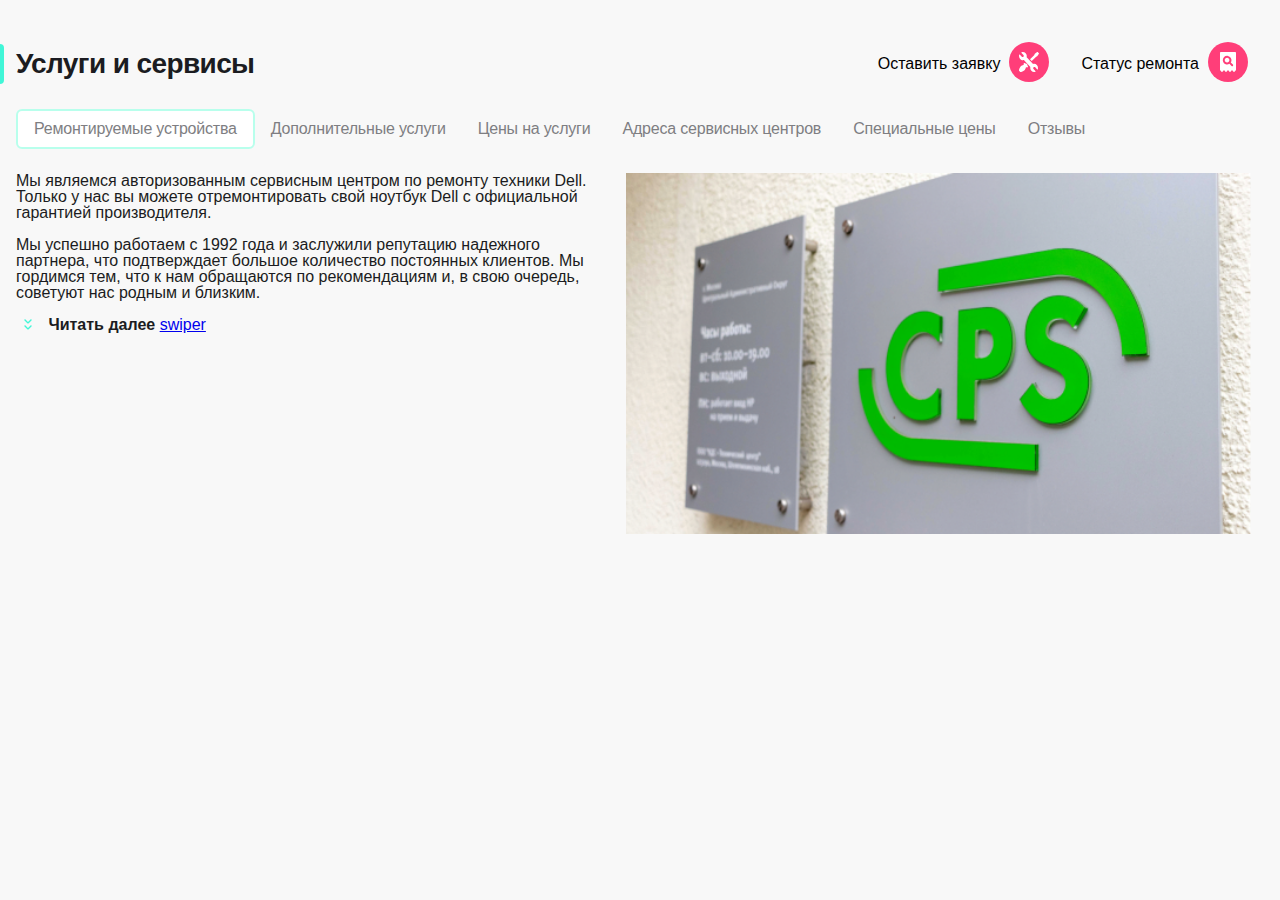
<file: index.html>
<!DOCTYPE html>
<html lang="en">
<head>
	<meta charset="UTF-8">
	<title>Noname-site</title>
	<meta name="format-detection" content="telephone=no">
	<meta http-equiv="X-UA-Compatible" content="IE=edge">
	<link rel="stylesheet" type="text/css" href="reset.css">
	<link rel="stylesheet" type="text/css" href="style.css">
	<meta name="viewport" content="width=device-width, initial-scale=1.0, maximum-scale=1.0, user-scaleble=0" />
</head>
<body>
	<header>
		<nav class="navigation">
			<div class="leftside-navigation">	
				<ul class="leftside-navigation__menu">
					<li class="burger-menu">
						<a href="#">
							<svg width="40" height="40" viewBox="0 0 40 40" fill="none" xmlns="http://www.w3.org/2000/svg">
								<rect width="40" height="40" rx="20" fill="#FF3E79"/>
								<path fill-rule="evenodd" clip-rule="evenodd" d="M11 13C11 12.4477 11.4477 12 12 12H28C28.5523 12 29 12.4477 29 13C29 13.5523 28.5523 14 28 14H12C11.4477 14 11 13.5523 11 13ZM11 20C11 19.4477 11.4477 19 12 19H20C20.5523 19 21 19.4477 21 20C21 20.5523 20.5523 21 20 21H12C11.4477 21 11 20.5523 11 20ZM12 26C11.4477 26 11 26.4477 11 27C11 27.5523 11.4477 28 12 28H24C24.5523 28 25 27.5523 25 27C25 26.4477 24.5523 26 24 26H12Z" fill="white"/>
							</svg>
						</a>
					</li>
				</ul>

				<a href="#" class="leftside-navigation__logo"><img src="img/logo.png"></a>
			</div>

			<div class="rightside-navigation">	
				<ul class="rightside-navigation__menu">
					<li>
						<a href="#">
							<svg width="40" height="40" viewBox="0 0 40 40" fill="none" xmlns="http://www.w3.org/2000/svg">
								<rect width="40" height="40" rx="20" fill="#FF3E79"/>
								<path fill-rule="evenodd" clip-rule="evenodd" d="M12.7602 23.25L15.3002 22.96C15.9102 22.89 16.5102 23.1 16.9402 23.53L18.7802 25.37C21.6102 23.93 23.9302 21.62 25.3702 18.78L23.5202 16.93C23.0902 16.5 22.8802 15.9 22.9502 15.29L23.2402 12.77C23.3602 11.76 24.2102 11 25.2302 11H26.9602C28.0902 11 29.0302 11.94 28.9602 13.07C28.4302 21.61 21.6002 28.43 13.0702 28.96C11.9402 29.03 11.0002 28.09 11.0002 26.96V25.23C10.9902 24.22 11.7502 23.37 12.7602 23.25Z" fill="white"/>
							</svg>
						</a>
					</li>	
					<li>
						<a href="#">
							<svg width="40" height="40" viewBox="0 0 40 40" fill="none" xmlns="http://www.w3.org/2000/svg">
								<rect width="40" height="40" rx="20" fill="#FF3E79"/>
								<path fill-rule="evenodd" clip-rule="evenodd" d="M28 11H12C10.9 11 10.01 11.9 10.01 13L10 31L14 26H28C29.1 26 30 25.1 30 24V13C30 11.9 29.1 11 28 11ZM21 22H15C14.45 22 14 21.55 14 21C14 20.45 14.45 20 15 20H21C21.55 20 22 20.45 22 21C22 21.55 21.55 22 21 22ZM25 17H15C14.45 17 14 16.55 14 16C14 15.45 14.45 15 15 15H25C25.55 15 26 15.45 26 16C26 16.55 25.55 17 25 17Z" fill="white"/>
							</svg>

						</a>
					</li>	
					<li>
						<a href="#">
							<svg width="40" height="40" viewBox="0 0 40 40" fill="none" xmlns="http://www.w3.org/2000/svg">
								<rect width="40" height="40" rx="20" fill="#FF3E79"/>
								<path d="M20.5 19C22.9853 19 25 16.9853 25 14.5C25 12.0147 22.9853 10 20.5 10C18.0147 10 16 12.0147 16 14.5C16 16.9853 18.0147 19 20.5 19Z" fill="white"/>
								<path d="M10.0166 26.6118C9.88693 27.3412 10.5352 28 11.339 28H28.6604C29.4902 28 30.1125 27.3412 29.9829 26.6118C29.2309 22.4 25.0561 20 19.9997 20C14.9433 20 10.7686 22.4 10.0166 26.6118Z" fill="white"/>
							</svg>

						</a>
					</li>	
					<li>
						<a href="#">
							<svg width="40" height="40" viewBox="0 0 40 40" fill="none" xmlns="http://www.w3.org/2000/svg">
								<rect width="40" height="40" rx="20" fill="#FF3E79"/>
								<path d="M18.2581 23.4583L18.6668 23.0494L16.95 21.3322L16.5412 21.7411L16.3368 21.5367C16.0098 21.1687 15.6828 20.9643 15.3558 21.0052C15.1105 21.0052 14.9061 21.1687 14.7426 21.414C14.4973 21.8229 14.62 22.2726 14.6608 22.5588C14.6608 22.6406 14.7017 22.6815 14.7017 22.7632C14.7017 22.8859 14.7017 23.0494 14.4156 23.0903C14.0068 23.213 13.4754 23.3356 12.944 23.6218C12.2082 24.0307 11.7176 24.3987 11.4315 24.7666C9.91902 26.7291 10.0008 28.4055 10.0008 28.4872C10.0008 28.6099 10.0417 28.6917 10.1234 28.7325L11.2271 29.8773C11.3089 29.9591 11.3906 30 11.4724 30C11.4724 30 11.5133 30 11.595 30C12.0038 30 13.4754 29.9182 15.1922 28.569C15.5601 28.2828 15.928 27.7922 16.3368 27.0562C16.623 26.5656 16.7865 26.0341 16.8682 25.5844C16.95 25.2982 17.0726 25.2982 17.1953 25.2982C17.2361 25.2982 17.3179 25.339 17.3996 25.339C17.5631 25.3799 17.7267 25.4208 17.931 25.4208C18.1354 25.4208 18.3398 25.3799 18.5442 25.2573C18.7895 25.0937 18.953 24.8893 18.9939 24.644C19.0347 24.3169 18.8712 23.9898 18.5033 23.7036L18.2581 23.4583Z" fill="white"/>
								<path d="M26.884 14.8784L28.0188 14.326C28.0609 14.2835 28.1449 14.241 28.1869 14.1986L29.9101 11.8616C30.0362 11.6916 30.0362 11.4367 29.8681 11.3092L28.6913 10.1195C28.5652 9.99199 28.313 9.9495 28.1449 10.077L25.8333 11.8191C25.7913 11.8616 25.7493 11.9041 25.7072 11.989L25.1609 13.1363L21 17.2154L22.7652 19L26.884 14.8784Z" fill="white"/>
								<path d="M27.8527 23.0448C26.8636 22.0036 25.4393 21.6288 24.0941 22.0036L17.6453 15.1733C17.7244 14.7985 17.764 14.4653 17.764 14.0905C17.764 13.0493 17.3683 12.0081 16.6166 11.2167C15.588 10.0923 14.045 9.71742 12.6207 10.2172C12.5416 10.2588 12.4229 10.3838 12.3833 10.5504C12.3833 10.6753 12.4229 10.8003 12.502 10.9252L14.4406 12.966C14.8758 13.4241 14.8758 14.2154 14.4406 14.6735C14.0054 15.1317 13.2537 15.1317 12.8185 14.6735L10.8799 12.6328C10.7612 12.5495 10.6425 12.5078 10.4843 12.5495C10.3656 12.5495 10.2469 12.6744 10.2073 12.7994C9.73256 14.2571 10.0886 15.8813 11.1173 16.9642C11.8294 17.7555 12.8581 18.172 13.8867 18.172C14.2032 18.172 14.5593 18.1303 14.8758 18.047L21.3642 24.8773C21.0082 26.2933 21.4038 27.7927 22.3533 28.8339C23.105 29.6252 24.0546 30 25.0832 30C25.5184 30 25.914 29.9167 26.3492 29.7918C26.4679 29.7501 26.5866 29.6252 26.6262 29.5002C26.6658 29.3753 26.6262 29.2087 26.5075 29.1254L24.5689 27.0846C24.3711 26.8764 24.2128 26.5432 24.2128 26.21C24.2128 25.8768 24.3315 25.5853 24.5689 25.3354C24.8063 25.0855 25.0832 24.9606 25.3997 24.9606C25.7162 24.9606 25.9932 25.0855 26.2306 25.3354L28.1692 27.3762C28.2879 27.4595 28.4065 27.5011 28.5252 27.5011C28.6439 27.4595 28.7626 27.3762 28.8022 27.2512C28.9209 26.8348 29 26.3766 29 25.9185C29 24.8356 28.6044 23.7944 27.8527 23.0448Z" fill="white"/>
							</svg>
						</a>
					</li>	
					<li>
						<a href="#">
							<svg width="40" height="40" viewBox="0 0 40 40" fill="none" xmlns="http://www.w3.org/2000/svg">
								<rect width="40" height="40" rx="20" fill="#FF3E79"/>
								<path fill-rule="evenodd" clip-rule="evenodd" d="M12 11C12 10.4477 12.4477 10 13 10H27C27.5523 10 28 10.4477 28 11V28.5C27.1716 28.5 26.5001 29.1715 26.5 29.9999H25.5C25.4999 29.1715 24.8284 28.5 24 28.5C23.1716 28.5 22.5001 29.1715 22.5 29.9999H21.5C21.4999 29.1715 20.8284 28.5 20 28.5C19.1716 28.5 18.5001 29.1715 18.5 29.9999H17.5C17.4999 29.1715 16.8284 28.5 16 28.5C15.1716 28.5 14.5001 29.1715 14.5 29.9999H13.5C13.4999 29.1715 12.8284 28.5 12 28.5V11ZM21.4164 21.7884C20.5536 22.3444 19.4704 22.5936 18.3296 22.3827C16.5275 22.0472 15.0896 20.5327 14.8595 18.7114C14.4952 15.8261 16.9493 13.4201 19.8538 13.8802C21.656 14.1678 23.1035 15.644 23.4007 17.4365C23.5828 18.5485 23.324 19.5741 22.7872 20.4273L24.8961 22.5265C25.2699 22.9004 25.2699 23.5138 24.8961 23.8877C24.5126 24.2711 23.8991 24.2711 23.5253 23.8973L21.4164 21.7884ZM16.7059 18.0588C16.7059 16.76 17.76 15.7059 19.0588 15.7059C20.3576 15.7059 21.4118 16.76 21.4118 18.0588C21.4118 19.3576 20.3576 20.4118 19.0588 20.4118C17.76 20.4118 16.7059 19.3576 16.7059 18.0588Z" fill="white"/>
							</svg>

						</a>
					</li>	

				</ul>
			</div>

		</nav>
	</header>
	
	<!--Услуги и сервисы -->	

		<div class="container">

			<section class="services">

				<div class="services__heading">
					<h1>Услуги и сервисы</h1>
					<!--меню открывается на desctop -->
					<div class="services__desctop-menu">
						<ul>
							<li>
								<span>Оставить заявку</span>
								<a href="#">
									<svg width="40" height="40" viewBox="0 0 40 40" fill="none" xmlns="http://www.w3.org/2000/svg">
										<rect width="40" height="40" rx="20" fill="#FF3E79"/>
										<path d="M18.2581 23.4583L18.6668 23.0494L16.95 21.3322L16.5412 21.7411L16.3368 21.5367C16.0098 21.1687 15.6828 20.9643 15.3558 21.0052C15.1105 21.0052 14.9061 21.1687 14.7426 21.414C14.4973 21.8229 14.62 22.2726 14.6608 22.5588C14.6608 22.6406 14.7017 22.6815 14.7017 22.7632C14.7017 22.8859 14.7017 23.0494 14.4156 23.0903C14.0068 23.213 13.4754 23.3356 12.944 23.6218C12.2082 24.0307 11.7176 24.3987 11.4315 24.7666C9.91902 26.7291 10.0008 28.4055 10.0008 28.4872C10.0008 28.6099 10.0417 28.6917 10.1234 28.7325L11.2271 29.8773C11.3089 29.9591 11.3906 30 11.4724 30C11.4724 30 11.5133 30 11.595 30C12.0038 30 13.4754 29.9182 15.1922 28.569C15.5601 28.2828 15.928 27.7922 16.3368 27.0562C16.623 26.5656 16.7865 26.0341 16.8682 25.5844C16.95 25.2982 17.0726 25.2982 17.1953 25.2982C17.2361 25.2982 17.3179 25.339 17.3996 25.339C17.5631 25.3799 17.7267 25.4208 17.931 25.4208C18.1354 25.4208 18.3398 25.3799 18.5442 25.2573C18.7895 25.0937 18.953 24.8893 18.9939 24.644C19.0347 24.3169 18.8712 23.9898 18.5033 23.7036L18.2581 23.4583Z" fill="white"/>
										<path d="M26.884 14.8784L28.0188 14.326C28.0609 14.2835 28.1449 14.241 28.1869 14.1986L29.9101 11.8616C30.0362 11.6916 30.0362 11.4367 29.8681 11.3092L28.6913 10.1195C28.5652 9.99199 28.313 9.9495 28.1449 10.077L25.8333 11.8191C25.7913 11.8616 25.7493 11.9041 25.7072 11.989L25.1609 13.1363L21 17.2154L22.7652 19L26.884 14.8784Z" fill="white"/>
										<path d="M27.8527 23.0448C26.8636 22.0036 25.4393 21.6288 24.0941 22.0036L17.6453 15.1733C17.7244 14.7985 17.764 14.4653 17.764 14.0905C17.764 13.0493 17.3683 12.0081 16.6166 11.2167C15.588 10.0923 14.045 9.71742 12.6207 10.2172C12.5416 10.2588 12.4229 10.3838 12.3833 10.5504C12.3833 10.6753 12.4229 10.8003 12.502 10.9252L14.4406 12.966C14.8758 13.4241 14.8758 14.2154 14.4406 14.6735C14.0054 15.1317 13.2537 15.1317 12.8185 14.6735L10.8799 12.6328C10.7612 12.5495 10.6425 12.5078 10.4843 12.5495C10.3656 12.5495 10.2469 12.6744 10.2073 12.7994C9.73256 14.2571 10.0886 15.8813 11.1173 16.9642C11.8294 17.7555 12.8581 18.172 13.8867 18.172C14.2032 18.172 14.5593 18.1303 14.8758 18.047L21.3642 24.8773C21.0082 26.2933 21.4038 27.7927 22.3533 28.8339C23.105 29.6252 24.0546 30 25.0832 30C25.5184 30 25.914 29.9167 26.3492 29.7918C26.4679 29.7501 26.5866 29.6252 26.6262 29.5002C26.6658 29.3753 26.6262 29.2087 26.5075 29.1254L24.5689 27.0846C24.3711 26.8764 24.2128 26.5432 24.2128 26.21C24.2128 25.8768 24.3315 25.5853 24.5689 25.3354C24.8063 25.0855 25.0832 24.9606 25.3997 24.9606C25.7162 24.9606 25.9932 25.0855 26.2306 25.3354L28.1692 27.3762C28.2879 27.4595 28.4065 27.5011 28.5252 27.5011C28.6439 27.4595 28.7626 27.3762 28.8022 27.2512C28.9209 26.8348 29 26.3766 29 25.9185C29 24.8356 28.6044 23.7944 27.8527 23.0448Z" fill="white"/>
									</svg>
						</a>
							</li>
							<li>
								<span>Статус ремонта</span>
								<a href="#">
									<svg width="40" height="40" viewBox="0 0 40 40" fill="none" xmlns="http://www.w3.org/2000/svg">
										<rect width="40" height="40" rx="20" fill="#FF3E79"/>
										<path fill-rule="evenodd" clip-rule="evenodd" d="M12 11C12 10.4477 12.4477 10 13 10H27C27.5523 10 28 10.4477 28 11V28.5C27.1716 28.5 26.5001 29.1715 26.5 29.9999H25.5C25.4999 29.1715 24.8284 28.5 24 28.5C23.1716 28.5 22.5001 29.1715 22.5 29.9999H21.5C21.4999 29.1715 20.8284 28.5 20 28.5C19.1716 28.5 18.5001 29.1715 18.5 29.9999H17.5C17.4999 29.1715 16.8284 28.5 16 28.5C15.1716 28.5 14.5001 29.1715 14.5 29.9999H13.5C13.4999 29.1715 12.8284 28.5 12 28.5V11ZM21.4164 21.7884C20.5536 22.3444 19.4704 22.5936 18.3296 22.3827C16.5275 22.0472 15.0896 20.5327 14.8595 18.7114C14.4952 15.8261 16.9493 13.4201 19.8538 13.8802C21.656 14.1678 23.1035 15.644 23.4007 17.4365C23.5828 18.5485 23.324 19.5741 22.7872 20.4273L24.8961 22.5265C25.2699 22.9004 25.2699 23.5138 24.8961 23.8877C24.5126 24.2711 23.8991 24.2711 23.5253 23.8973L21.4164 21.7884ZM16.7059 18.0588C16.7059 16.76 17.76 15.7059 19.0588 15.7059C20.3576 15.7059 21.4118 16.76 21.4118 18.0588C21.4118 19.3576 20.3576 20.4118 19.0588 20.4118C17.76 20.4118 16.7059 19.3576 16.7059 18.0588Z" fill="white"/>
									</svg>
								</a>
							</li>
						</ul>
					</div>
				</div>

				<div class="services__menu">

					<ul>
						<li class="current"><a href="#">Ремонтируемые устройства</a></li>
						<li><a href="#">Дополнительные услуги</a></li>
						<li><a href="#">Цены на услуги</a></li>
						<li><a href="#">Адреса сервисных центров</a></li>
						<li><a href="#">Специальные цены</a></li>
						<li><a href="#">Отзывы</a></li>
					</ul>

				</div>

			</section>
<!--Приимущества -->
			<section class="features">
				<div class="features__info">
					<div class="overfow-p">
						<p>Мы являемся авторизованным сервисным центром
							по ремонту техники Dell. Только у нас вы можете
							отремонтировать свой ноутбук Dell с официальной
							гарантией производителя.</p>
						<p>
						<br>
						Мы успешно работаем с 1992 года
						и заслужили репутацию надежного партнера,
						<span class="hidden">что подтверждает большое количество постоянных
						клиентов. Мы гордимся тем, что к нам обращаются
					   по рекомендациям и, в свою очередь, советуют
					   нас родным и близким.</span></p>

					</div>	
					<a class="read-more" href="#">
						<svg width="8" height="11" viewBox="0 0 8 11" fill="none" xmlns="http://www.w3.org/2000/svg">
							<path fill-rule="evenodd" clip-rule="evenodd" d="M6.50008 0.500076L4.00008 3.00008L1.50008 0.500076C1.22393 0.223933 0.776218 0.223933 0.500076 0.500076C0.223933 0.776218 0.223933 1.22393 0.500075 1.50008L3.29297 4.29297C3.68349 4.68349 4.31666 4.68349 4.70718 4.29297L7.50008 1.50008C7.77622 1.22393 7.77622 0.776218 7.50008 0.500076C7.22393 0.223933 6.77622 0.223933 6.50008 0.500076ZM6.50008 6.50008L4.00008 9.00008L1.50008 6.50008C1.22393 6.22393 0.776218 6.22393 0.500076 6.50008C0.223933 6.77622 0.223933 7.22393 0.500075 7.50008L3.29297 10.293C3.68349 10.6835 4.31666 10.6835 4.70718 10.293L7.50008 7.50008C7.77622 7.22393 7.77622 6.77622 7.50008 6.50008C7.22393 6.22393 6.77622 6.22393 6.50008 6.50008Z" fill="#41F6D7"/>
						</svg>
						<span>Читать далее</span>
					</a>
					<a href="swiper.html">swiper</a>
				</div>
				<div class="features__image">
					<img src="img/01.png" alt="">
				</div>
			</section>
			
			

		</div>

		
	
				
</body>
</html>
</file>
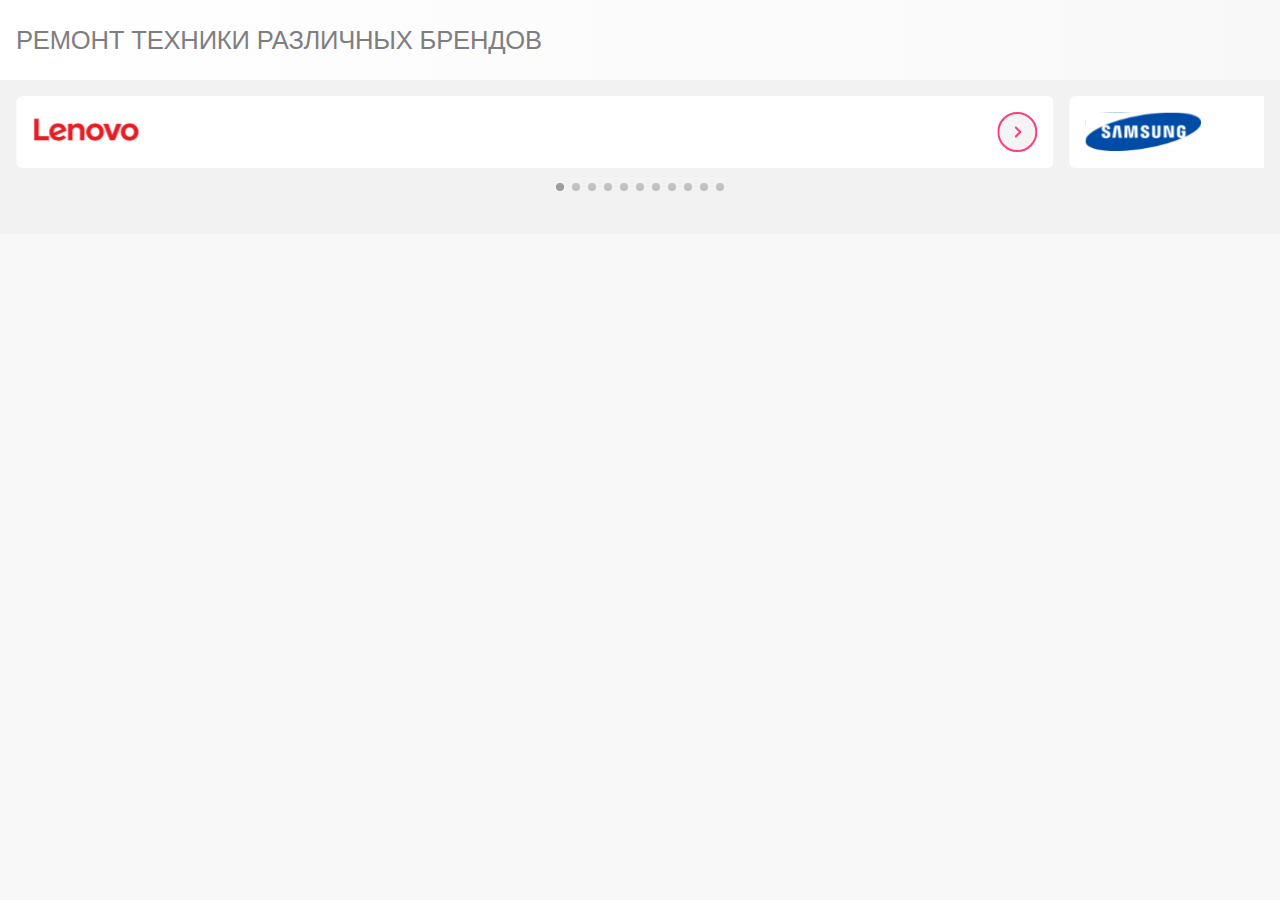
<file: swiper.html>
<!DOCTYPE html>
<html lang="en">
<head>
	<meta charset="UTF-8">
	<title>Noname-site</title>
	<meta name="format-detection" content="telephone=no">
	<meta http-equiv="X-UA-Compatible" content="IE=edge">
	<link rel="stylesheet" type="text/css" href="reset.css">
	<link rel="stylesheet" href="https://unpkg.com/swiper@8/swiper-bundle.min.css"/>
	<link rel="stylesheet" type="text/css" href="swiper.css">
	<meta name="viewport" content="width=device-width, initial-scale=1.0, maximum-scale=1.0, user-scaleble=0" />
</head>
<body>
<section class="partners">
<div class="partners__head">
	<span class="title__partners">Ремонт техники различных брендов</span>
</div>
<div class="partners__body">
		<!-- Slider main container -->
<div class="swiper">
  <!-- Additional required wrapper -->
  <div class="swiper-wrapper">
    <!-- Slides -->
    <div class="swiper-slide">
    	<div class="partners__card">
    		<div class="card__wrapper">
    			<img class="partners__image card__image" src="img/lenovo.svg">
    			<button class="partners__button card__button">
    				<img src="img/go.svg" alt="кнопка">
    			</button>
    		</div>
    	</div>
 	 </div>

 	 <div class="swiper-slide">
    	<div class="partners__card">
    		<div class="card__wrapper">
    			<img class="partners__image card__image" src="img/samsung.svg">
    			<button class="partners__button card__button">
    				<img src="img/go.svg" alt="кнопка">
    			</button>
    		</div>
    	</div>
 	 </div>

 	 <div class="swiper-slide">
    	<div class="partners__card">
    		<div class="card__wrapper">
    			<img class="partners__image card__image" src="img/apple.svg">
    			<button class="partners__button card__button">
    				<img src="img/go.svg" alt="кнопка">
    			</button>
    		</div>
    	</div>
 	 </div>

 	 <div class="swiper-slide">
    	<div class="partners__card">
    		<div class="card__wrapper">
    			<img class="partners__image card__image" src="img/viewsonic.svg">
    			<button class="partners__button card__button">
    				<img src="img/go.svg" alt="кнопка">
    			</button>
    		</div>
    	</div>
 	 </div>

 	 <div class="swiper-slide">
    	<div class="partners__card">
    		<div class="card__wrapper">
    			<img class="partners__image card__image" src="img/bosh.svg">
    			<button class="partners__button card__button">
    				<img src="img/go.svg" alt="кнопка">
    			</button>
    		</div>
    	</div>
 	 </div>

 	 <div class="swiper-slide">
    	<div class="partners__card">
    		<div class="card__wrapper">
    			<img class="partners__image card__image" src="img/hp.svg">
    			<button class="partners__button card__button">
    				<img src="img/go.svg" alt="кнопка">
    			</button>
    		</div>
    	</div>
 	 </div>

    <div class="swiper-slide">
    	<div class="partners__card">
    		<div class="card__wrapper">
    			<img class="partners__image card__image" src="img/acer.svg">
    			<button class="partners__button card__button">
    				<img src="img/go.svg" alt="кнопка">
    			</button>
    		</div>
    	</div>
 	 </div>

    <div class="swiper-slide">
    	<div class="partners__card">
    		<div class="card__wrapper">
    			<img class="partners__image card__image" src="img/sony.svg">
    			<button class="partners__button card__button">
    				<img src="img/go.svg" alt="кнопка">
    			</button>
    		</div>
    	</div>
 	 </div>

    <div class="swiper-slide">
    	<div class="partners__card">
    		<div class="card__wrapper">
    			<img class="partners__image card__image" src="img/lenovo.svg">
    			<button class="partners__button card__button">
    				<img src="img/go.svg" alt="кнопка">
    			</button>
    		</div>
    	</div>
 	 </div>

    <div class="swiper-slide">
    	<div class="partners__card">
    		<div class="card__wrapper">
    			<img class="partners__image card__image" src="img/samsung.svg">
    			<button class="partners__button card__button">
    				<img src="img/go.svg" alt="кнопка">
    			</button>
    		</div>
    	</div>
 	 </div>

    <div class="swiper-slide">
    	<div class="partners__card">
    		<div class="card__wrapper">
    			<img class="partners__image card__image" src="img/acer.svg">
    			<button class="partners__button card__button">
    				<img src="img/go.svg" alt="кнопка">
    			</button>
    		</div>
    	</div>
 	 </div>
    
  </div>
  <!-- If we need pagination -->
  <div class="swiper-pagination"></div>

  <!-- If we need navigation buttons 
  <div class="swiper-button-prev"></div>
  <div class="swiper-button-next"></div>
  -->
  <!-- If we need scrollbar 
  <div class="swiper-scrollbar"></div>
  -->
</div>
</div>

</section>
		<!-- Slider main container -->
	






	
	<script src="https://unpkg.com/swiper@8/swiper-bundle.min.js"></script>
	<script type="text/javascript" src="swiper.js"></script>			
</body>
</html>
</file>
<file: style.css>
/*
:root {
	font-size: calc(1vw + 0.7em);
}*/
body {
	font-family: "TT Lakes", sans-serif;
	background: #F8F8F8;
}
.navigation {
	display: flex;
	flex-direction: row;
	justify-content: space-between;
	min-width: 320px;
	height: 88px;
	align-items: center;
	background-color: #fff;
}

.leftside-navigation {
	display: flex;
	align-items: center;

}

.rightside-navigation__menu {
	display: flex;
	flex-direction: row;
}
.leftside-navigation__logo {
	margin-left: 16px;
}
.burger-menu {
	margin-left: 16px;
}

.rightside-navigation__menu li {
	margin-right: 16px;
}
.rightside-navigation__menu li:nth-child(4) {
	position: relative;
}

.rightside-navigation__menu li:nth-child(4)::before {
	position: absolute;
	content: "";
	width: 2px;
	height: 32px;
	background-color: #eaeaea;
	left: -20px;
	top: 5px;
	border-radius: 1px;
}
.rightside-navigation__menu li:nth-child(1),
.rightside-navigation__menu li:nth-child(2),
.rightside-navigation__menu li:nth-child(3) {
	display: none;
}

/*Услуги и сервисы*/
.services__heading {
	margin-top: 24px;
	margin-bottom: 24px;
}
.services__heading h1 {
	position: relative;
	font-size: 28px;
	line-height: 40px;
	letter-spacing: -0.6px;
	font-weight: bold;
	color: #1B1C21;
	margin-right: 16px;
	margin-left: 16px;
}
.services__heading h1:before {
	position: absolute;
	content: "";
	width: 8px;
	height: 40px;
	border-radius: 5px;
	left: -20px;
	background: #41F6D7;
}
.services__desctop-menu {
	display: none;
}
.services__menu ul {
	display: flex;
	flex-wrap: nowrap;
	justify-content: space-between;
	align-items: center;
	overflow-x: hidden;
	margin-left: 16px;
}
.services__menu ul li {
	display: flex;
	align-items: center;
	white-space: nowrap;
	height: 40px;
	padding-left: 16px;
	padding-right: 16px;
	box-sizing: border-box;
}
.current {
	border: 2px solid #b8ffec;
	border-radius: 6px;
	background-color: #FFF;
}


.services__menu ul a {
	line-height: 24px;
	font-size: 16px;
	color: #7E7E82;
	letter-spacing: -0.2px;
	text-decoration: none;
}
/*Приимущества*/
.features {
	display: flex;
	flex-wrap: wrap;
	margin-top: 24px;
}
.features__info  {
	margin-bottom: 16px;
}
.read-more {
	margin-left: 24px;
	text-decoration: none;
	color: #1B1C21;
	font-weight: 600;
}
.read-more span {
	margin-left: 12px;
}
.read-more:hover path {
	fill: rgb(65, 178, 90);
}
.overfow-p {
	margin: 0 16px 16px 16px;
}
.overfow-p p {
	font-weight: 400;
	color: #1b1c21;
}
.overfow-p p:nth-child(2) {
	display: none;
}
.hidden {
	display: none;
}
.features__image {
	display: flex;
	justify-content: center;
	width: 100%;
}
.features__image img {
	min-width: 320px;
	flex-basis: 75%;
}

/*Медиа запросы по ширине экрана*/
@media (min-width: 768px) {
	.rightside-navigation__menu li:nth-child(1),
	.rightside-navigation__menu li:nth-child(2),
	.rightside-navigation__menu li:nth-child(3) {
		display: flex;
	}
	.rightside-navigation__menu li:nth-child(3) {
		margin-right: 38px;
	}
	.leftside-navigation__logo {
		position: relative;
		margin-left: 38px;
	}
	.leftside-navigation__logo::before {
		position: absolute;
		content: "";
		width: 2px;
		height: 32px;
		background-color: #eaeaea;
		left: -20px;
		top: 11px;
		border-radius: 1px;
	}
	.services__menu ul {
		justify-content: flex-start;
		flex-wrap: wrap;
	}
	.features {
		justify-content: center;
		flex-wrap: nowrap;
	}
	.overfow-p p:nth-child(2) {
		display: inline-block;
	}
	.features__info {
		width: 50%;
	}
	.features__image {
		width: 50%;
	}
	.features__image img {
		min-width: 360px;
		flex-basis: 100%;
	}
}

@media (min-width: 1120px) {
	header {
		display: none;
	}
	.services__heading {
		display: flex;
		justify-content: space-between;
		align-items: center;
		margin-top: 42px;
	}
	.services__heading h1 {
		vertical-align: middle;
	}
	.services__desctop-menu {
		display: flex;
	}
	.services__desctop-menu ul,
	.services__desctop-menu ul li {
		display: flex;
		align-items: center;
	}
	.services__desctop-menu span {
		margin-right: 9px;
	}
	.services__desctop-menu a {
		margin-right: 32px;
	}
	.features__image {
		margin-right: 29px;
	}
	.hidden {
		display: inline;
	}
}
</file>
